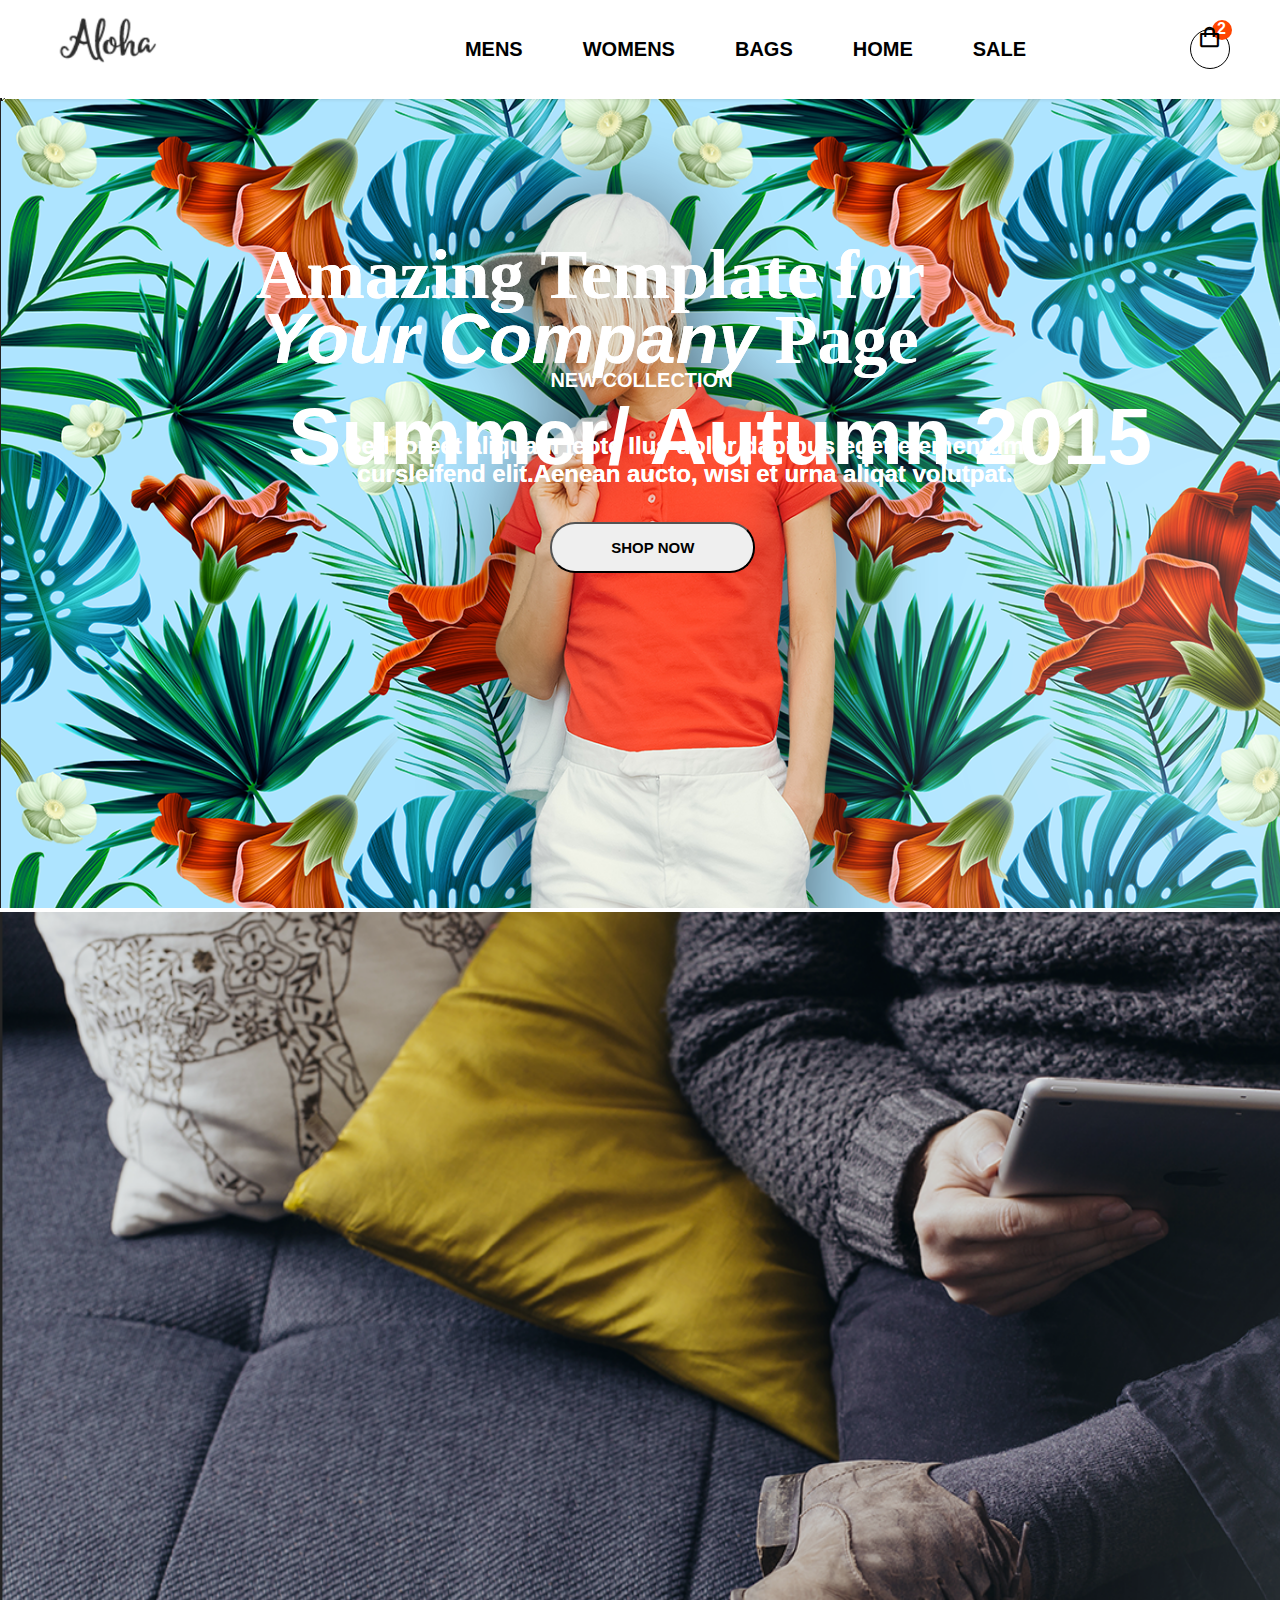
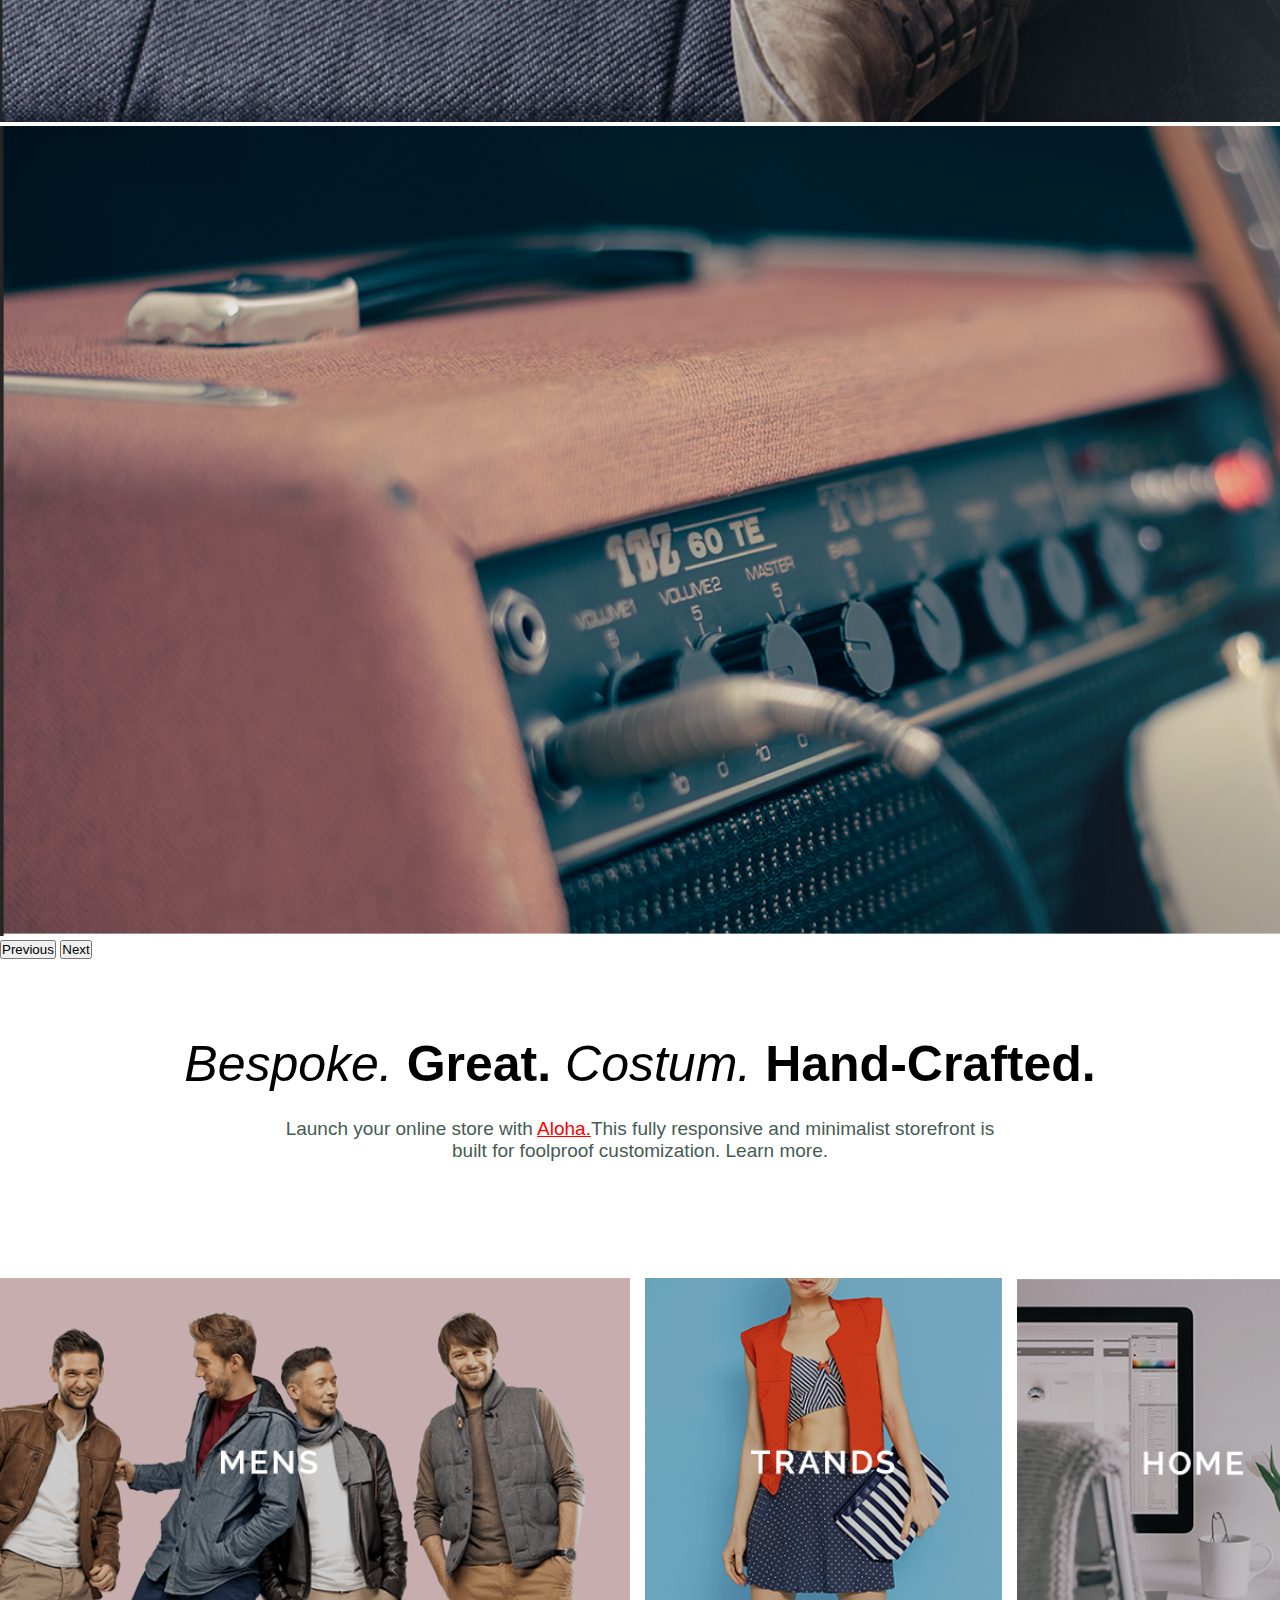
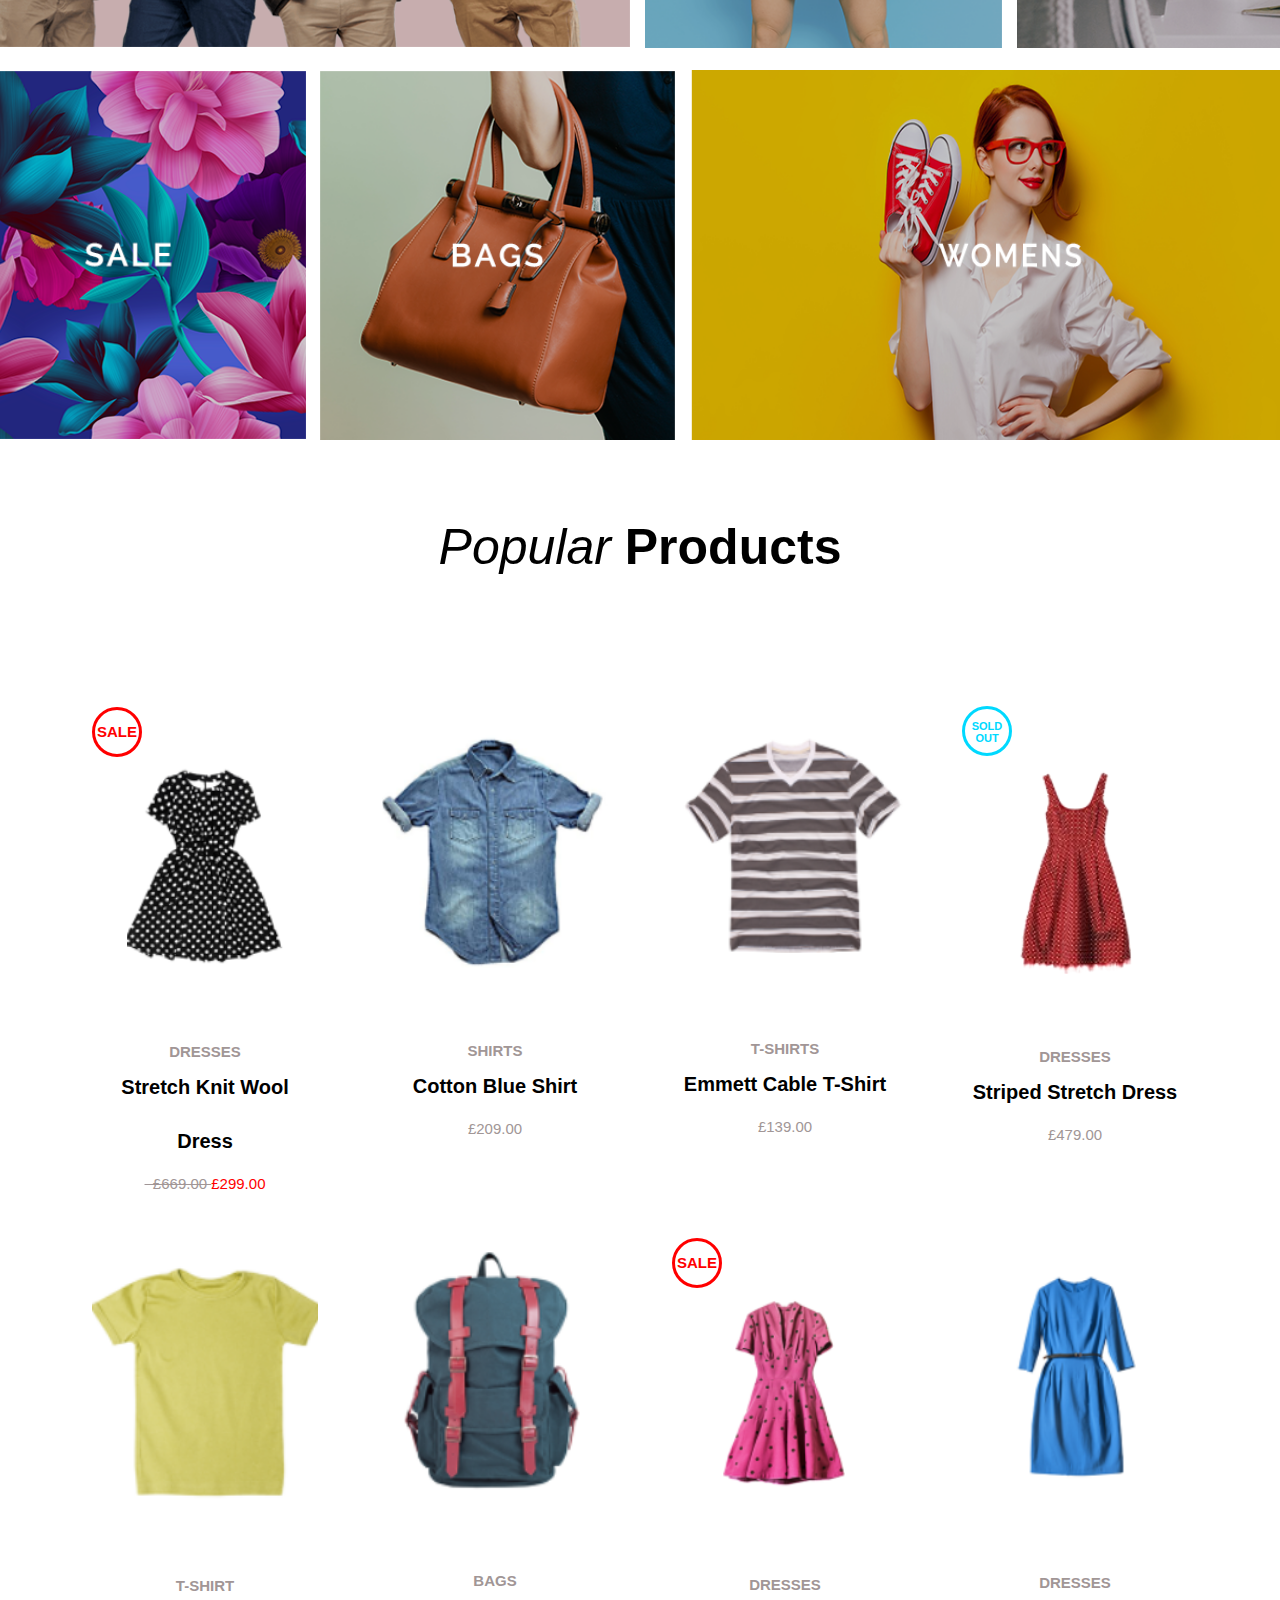
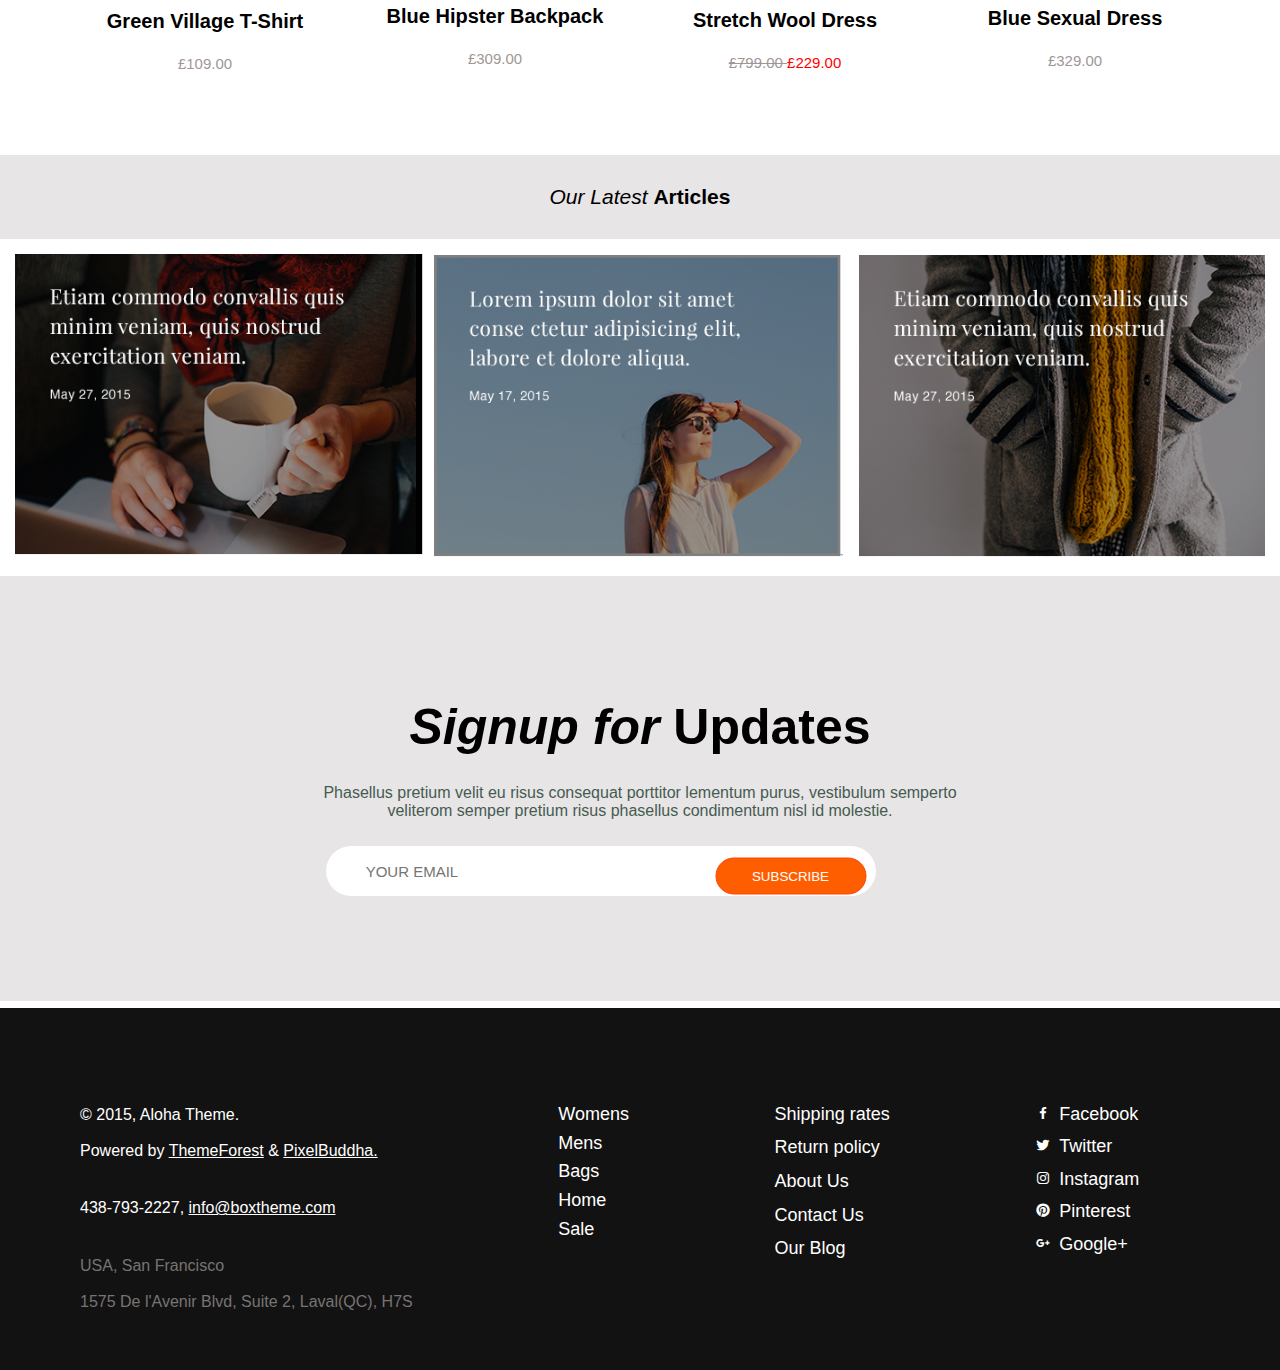
<file: index.html>
<!DOCTYPE html>
<html lang="en">
<head>
    <meta charset="UTF-8">
    <meta http-equiv="X-UA-Compatible" content="IE=edge">
    <meta name="viewport" content="width=device-width, initial-scale=1.0">
    <title>Aloha Shop</title>
    <!-- ikonat boxicons -->
    <link href='https://unpkg.com/boxicons@2.1.4/css/boxicons.min.css' rel='stylesheet'>
    <!-- link css -->
    <link rel="stylesheet" text="text/css" href="style.css">
    <link rel="stylesheet" text="text/css" href="responsive.css">
    <!-- bootstrap -->
    <link rel="stylesheet" href="https://cdn.jsdelivr.net/npm/bootstrap@5.3.2/dist/css/bootstrap.min.css" integrity="sha384-T3c6CoIi6uLrA9TneNEoa7RxnatzjcDSCmG1MXxSR1GAsXEV/Dwwykc2MPK8M2HN" crossorigin="anonymous">
</head>
<body>
    <!-- Navbar logo -->
<section id="header">
        <a href="#"><img src="assets/logo.jpg.png" class="logo" alt=""></a>

        <div>
            <ul id="navbar">
                <li><a href="#">MENS</a></li>
                <li><a href="womans.html">WOMENS</a></li>
                <li><a href="#">BAGS</a></li>
                <li><a href="index.html">HOME</a></li>
                <li><a href="#">SALE</a></li>
                <a href="#" id="close"><i class='bx bx-x-circle'></i></a>
            </ul>
        </div>
        
        <div class="navbar">
          <div class="circle-bag"><h5 >2</h5>
            <li id="lg-bag"><a href="#"><i class='bx bx-shopping-bag' style="color: black;"></i></a></li>
          </div>
        </div>
        <div id="mobile">
          <a href="#"><i class='bx bx-shopping-bag'></i></a>
          <i id="bar" class='bx bx-menu'></i>
        </div>
</section>

<div id="carouselExampleControls" class="carousel slide" data-bs-ride="carousel" class="section-m1">
    <div class="carousel-inner">
      <div class="carousel-item active">
        <img src="assets/background1.png" class="d-block w-100" alt="..." style="height: 90vh;">
            <h4 style="color: #ffffff;">New Collection</h4>
            <h1 style="color: #ffffff;">Summer/ Autumn 2015</h2>
            <button type="button" class="btn btn-dark btn-circle btn-sm">SHOP NOW</button> 
      </div>
      <div class="carousel-item">
        <img src="assets/background2.jpg.png" class="d-block w-100" alt="..." style="height: 90vh;">
            <h1 class="text" style="color: #ffffff;">Amazing Template for<br> <i>Your Company</i> Page</h1>
            <h6 style="color: #ffffff;">Sed loreet aliquam leote Ilus dolor dapibus eget elementum<br> cursleifend elit.Aenean aucto, wisi et urna aliqat volutpat.</h6>
      </div>
      <div class="carousel-item">
        <img src="assets/background3.jpg.png" class="d-block w-100" alt="..." style="height: 90vh;">
            <h1 class="text" style="color: #ffffff;">Amazing Template for <br><i>Your Company</i> Page</h1>
            <h6 style="color: #ffffff;">Sed loreet aliquam leote Ilus dolor dapibus eget elementum <br>cursleifend elit.Aenean aucto, wisi et urna aliqat volutpat.</h6>
      </div>
    </div>
    <button class="carousel-control-prev" type="button" data-bs-target="#carouselExampleControls" data-bs-slide="prev">
      <span class="carousel-control-prev-icon" aria-hidden="true"></span>
      <span class="visually-hidden">Previous</span>
    </button>
    <button class="carousel-control-next" type="button" data-bs-target="#carouselExampleControls" data-bs-slide="next">
      <span class="carousel-control-next-icon" aria-hidden="true"></span>
      <span class="visually-hidden">Next</span>
    </button>
</div>

<span id="brands"><i>Bespoke. </i><strong>Great. </strong><i>Costum. </i><strong>Hand-Crafted.</strong>
<p>Launch your online store with <u>Aloha.</u>This fully responsive and minimalist storefront is <br>built for foolproof customization. Learn more.</br></p>
</span>
<hr>
<div id="container-fluid">
   <img src="assets/banner1.jpg.png" style="width: 59%;">
   <img src="assets/banner2.jpg.png" >
   <img src="assets/banner3.jpg.png">
</div>

<div id="container-fluid2">
  <img src="assets/banner4.jpg.png" >
  <img src="assets/banner5.jpg.png" >
  <img src="assets/banner6.jpg.png" style="width: 50%;">
</div>

<span id="popular"><i>Popular </i><strong>Products</strong></span>

<section id="product1" class="section-p1">
<div class="pro-container">
  <!-- produkti 1 -->
<div class="pro">
  <div class="circle"><h5>sale</h5></div>
          <img src="assets/products1.jpg.png" style="width: 69%;" alt="">
   <div class="des">
          <h5>DRESSES</h5>
        <div class="star">
          <h2>Stretch Knit Wool Dress</h2>
        </div>  
        <h4 style="color: red;"><del style="color:#a19696;">&nbsp;&nbsp;£669.00 </del>£299.00</h4>
    </div>  
</div>

  <!-- prdukti 2 -->
<div class="pro">
         <img src="assets/products2.jpg.png" alt="">
      <div class="des">
         <h5>SHIRTS</h5>
        <div class="star">
         <h2>Cotton Blue Shirt</h2>
      </div>  
      <h4>£209.00</h4>
    </div>  
</div>

 <!-- produkti 3 -->
<div class="pro">
       <img src="assets/products3.jpg.png" alt="" style="width: 107%;">
     <div class="des">
       <h5>T-SHIRTS</h5>
     <div class="star">
       <h2>Emmett Cable T-Shirt</h2>
     </div>  
     <h4>£139.00</h4>
   </div>  
</div>

 <!-- produkti 4 -->
<div class="pro">
  <div class="circle-2"><h5>sold out</h5></div>
  <img src="assets/products4.jpg.png" alt="" style="width:57%;"  onclick="window.location.href='products.html'; ">
  <div class="des">
      <h5>DRESSES</h5>
    <div class="star">
      <h2>Striped Stretch Dress</h2>
    </div>  
      <h4>£479.00</h4>
  </div>  
  
</div>

  <!-- produkti 5 -->
<div class="pro">
      <img src="assets/products5.jpg.png" alt="">
  <div class="des">
      <h5>T-SHIRT</h5>
    <div class="star">
       <h2>Green Village T-Shirt</h2>
    </div>  
      <h4>£109.00</h4>
  </div>  
</div>

 <!-- produkti 6 -->
<div class="pro">
      <img src="assets/products6.jpg.png" alt="" style="width: 85%;">
  <div class="des">
      <h5>BAGS</h5>
    <div class="star">
       <h2>Blue Hipster Backpack</h2>
    </div>  
      <h4>£309.00</h4>
  </div>  
</div>

<!-- produkti 7 -->
<div class="pro">
  <div class="circle"><h5>sale</h5></div>
      <img src="assets/products7.jpg.png" alt="" style="width: 55%">
  <div class="des">
      <h5>DRESSES</h5>
    <div class="star">
      <h2>Stretch Wool Dress</h2>
    </div> 
      <h4 style="color: red;"><del style="color:#a19696;">£799.00 </del>£229.00</h4>
  </div>  
</div>
<!-- produkti 8 -->
<div class="pro">
      <img src="assets/products8.jpg.png" alt="" style="width: 60%;" >
  <div class="des">
      <h5>DRESSES</h5>
    <div class="star">
      <h2>Blue Sexual Dress</h2>
    </div>  
      <h4>£329.00</h4>
  </div>  
</div>
</div>
</section>

<span id="articles"><i>Our Latest </i><strong>Articles</strong></span>

<section id="container-fluid3">
  <div>
  <img src="assets/box1.jpg.png" style="width: 100%;">
  </div>
  <div>
  <img src="assets/box2.jpg.png" style="width: 99%;">
  </div>
  <div>
  <img src="assets/box3.jpg.png" style="width: 100%;">
  </div>
</section>

<section class="home-newsletter"  class="section-p1 section-m1">
  <span id="newslettertitle"><h1><i>Signup for </i><strong>Updates</strong></h1>
    <p>Phasellus pretium velit eu risus consequat porttitor lementum purus, vestibulum semperto<br>veliterom semper pretium risus phasellus condimentum nisl id molestie.</br></p>
    </span>
  <div class="container">
    <div class="email">
      <input type="email" placeholder="YOUR EMAIL">
      <button type="submit">Subscribe</button>
    </div>
</div>
</section>

<!-- footer -->
<footer class="section-p1" style="background-color: #131212;">
<div class="footer-col-p">
  <ul>
    <p>&copy; 2015, Aloha Theme.</p>
    <p>Powered by <u>ThemeForest</u> & <u>PixelBuddha.</u></p><br>
    <p>438-793-2227, <u>info@boxtheme.com</u></p><br>
    <p style="color: #777474;">USA, San Francisco</p>
    <p style="color: #777474;">1575 De l'Avenir Blvd, Suite 2, Laval(QC), H7S</p>
  </ul>
</div>
  <div class="footer-col-r">
  <ul>
    <li><a href="#">Womens</a></li>
    <li><a href="#">Mens</a></li>
    <li><a href="#">Bags</a></li>
    <li><a href="#">Home</a></li>
    <li><a href="#">Sale</a></li>
  </ul>    
</div>
</div>
<div class="footer-col-r">
<ul>
  <li><a href="#">Shipping rates</a></li>
  <li><a href="#">Return policy</a></li>
  <li><a href="#">About Us</a></li>
  <li><a href="#">Contact  Us</a></li>
  <li><a href="#">Our Blog</a></li>
</ul>    
</div>
</div>
<div class="footer-col-r">
<ul class="icon">
  <li><i class='bx bxl-facebook'>&nbsp;</i><a href="#">Facebook</a></li>
  <li><i class='bx bxl-twitter'>&nbsp;</i><a href="#">Twitter</a></li>
  <li><i class='bx bxl-instagram'>&nbsp;</i><a href="#">Instagram</a></li>
  <li><i class='bx bxl-pinterest'>&nbsp;</i><a href="#">Pinterest</a></li>
  <li><i class='bx bxl-google-plus'>&nbsp;</i><a href="#">Google+</a></li>
</ul>    
</div>
</footer>


  <script src="main.js"></script>
  <script src="https://cdn.jsdelivr.net/npm/@popperjs/core@2.11.8/dist/umd/popper.min.js" integrity="sha384-I7E8VVD/ismYTF4hNIPjVp/Zjvgyol6VFvRkX/vR+Vc4jQkC+hVqc2pM8ODewa9r" crossorigin="anonymous"></script>
  <script src="https://cdn.jsdelivr.net/npm/bootstrap@5.3.2/dist/js/bootstrap.min.js" integrity="sha384-BBtl+eGJRgqQAUMxJ7pMwbEyER4l1g+O15P+16Ep7Q9Q+zqX6gSbd85u4mG4QzX+" crossorigin="anonymous"></script>
</body>
</html>
</file>
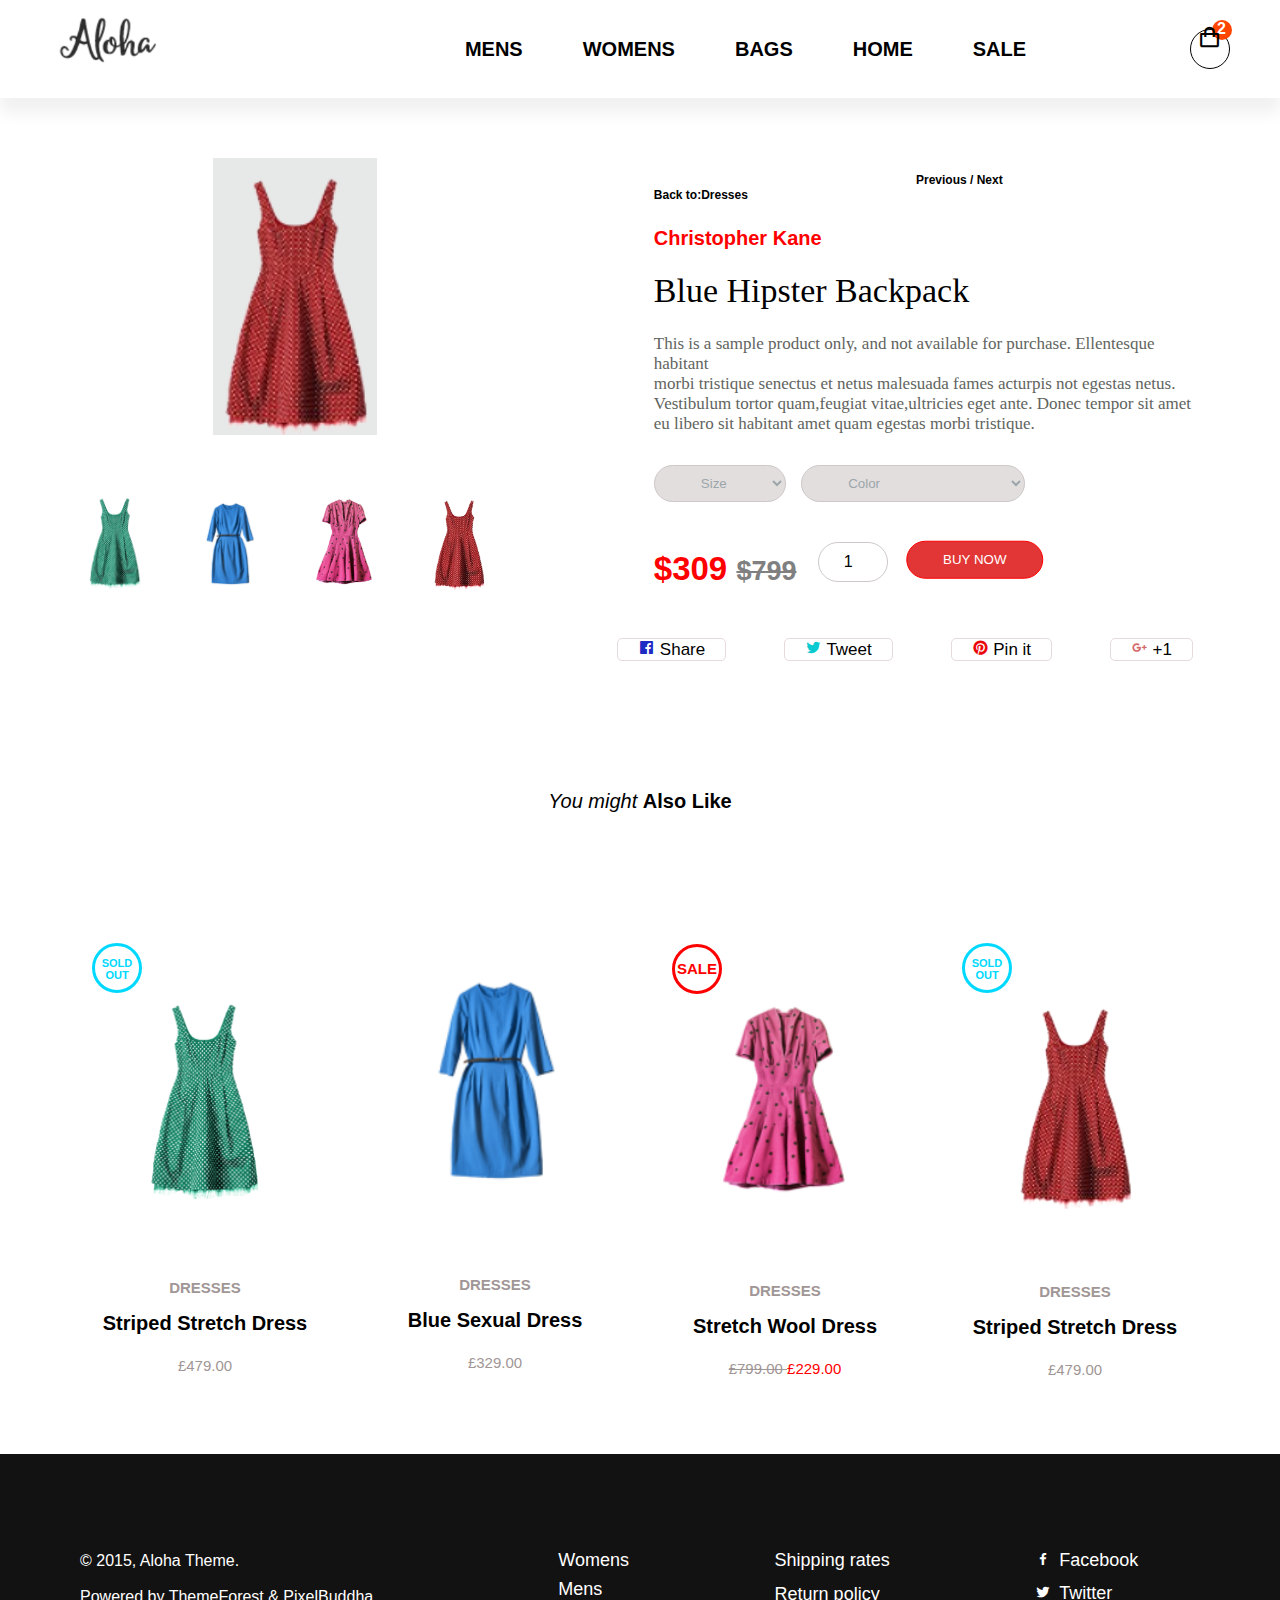
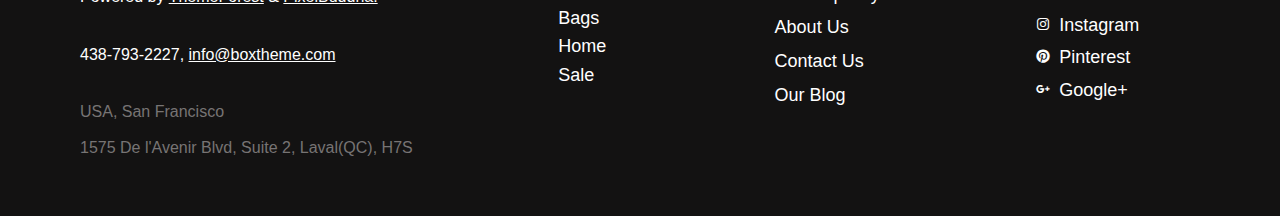
<file: products.html>
<!DOCTYPE html>
<html lang="en">
<head>
    <meta charset="UTF-8">
    <meta http-equiv="X-UA-Compatible" content="IE=edge">
    <meta name="viewport" content="width=device-width, initial-scale=1.0">
    <title>Aloha Shop</title>
    <!-- ikonat boxicons -->
    <link href='https://unpkg.com/boxicons@2.1.4/css/boxicons.min.css' rel='stylesheet'>
    <!-- link css -->
    <link rel="stylesheet" text="text/css" href="style.css">
    <link rel="stylesheet" text="text/css" href="products.css">
    <link rel="stylesheet" text="text/css" href="responsive.css">
    <!-- bootstrap -->
    <link rel="stylesheet" href="https://cdn.jsdelivr.net/npm/bootstrap@5.3.2/dist/css/bootstrap.min.css" integrity="sha384-T3c6CoIi6uLrA9TneNEoa7RxnatzjcDSCmG1MXxSR1GAsXEV/Dwwykc2MPK8M2HN" crossorigin="anonymous">
</head>
<body>
    <!-- Navbar logo -->
<section id="header">
        <a href="#"><img src="assets/logo.jpg.png" class="logo" alt=""></a>

        <div>
            <ul id="navbar">
                <li><a href="index.html">MENS</a></li>
                <li><a href="womans.html">WOMENS</a></li>
                <li><a href="#">BAGS</a></li>
                <li><a href="index.html">HOME</a></li>
                <li><a href="#">SALE</a></li>
                <a href="#" id="close"><i class='bx bx-x-circle'></i></a>
            </ul>
        </div>
        
        <div class="navbar">
          <div class="circle-bag"><h5 >2</h5>
            <li id="lg-bag"><a href="#"><i class='bx bx-shopping-bag' style="color: black;"></i></a></li>
          </div>
        </div>
        <div id="mobile">
          <a href="#"><i class='bx bx-shopping-bag'></i></a>
          <i id="bar" class='bx bx-menu'></i>
        </div>
</section>

<section id="prodetails" class="section-p1">
    <div class="single-pro-image">
        <img src="assets/products4.jpg.png" width="30%" id="MainImg" alt="">
        <div class="small-img-group">
        <div class="small-img-col">
            <img src="assets/products10.jpg.png" width="50%" class="small-img" alt="">
        </div>
        <div class="small-img-col">
            <img src="assets/products8.jpg.png" width="48%" class="small-img" alt="">
        </div>
        <div class="small-img-col">
            <img src="assets/products7.jpg.png" width="50%" class="small-img" alt="">
        </div>
        <div class="small-img-col">
            <img src="assets/products4.jpg.png" width="50%" class="small-img" alt="">
        </div>
    </div>
</div>
<div class="single-pro-details">
    <h6>Back to:Dresses &nbsp;<h6 class="next">Previous / Next</h6>
    <h4>Christopher Kane</h4>
    <h1>Blue Hipster Backpack</h1>
    <p>This is a sample product only, and not available for purchase. Ellentesque habitant <br>morbi tristique senectus et netus malesuada fames acturpis not egestas netus.
    <br>Vestibulum tortor quam,feugiat vitae,ultricies eget ante. Donec tempor sit amet <br>eu libero sit habitant amet quam egestas morbi tristique.</p>
    <select>
        <option>Size</option>
        <option style="color: #131212;">M</option>
        <option style="color: #131212;">S</option>
        <option style="color: #131212;">L</option>
    </select>
    <select id="color">
        <option>Color</option>
        <option style="color: #09741b;">Green</option>
        <option style="color: #0ca8e6;">Blue</option>
        <option style="color: #f706c2;">Pink</option>
    </select>
<div class="price-products"> 
    <h2>$309 <del style="color: grey;font-size: 27px;">$799</del></h2>
    <input type="number" value="1">
    <button  type="button" class="btn btn-danger" style="text-decoration: none; color: #ffffff;">BUY NOW</button>
</div>
<div class="icon-link">
    <ul>
        <li><i class='bx bxl-facebook-square' style='color:#1d2ac3'></i> Share</li>
        <li><i class='bx bxl-twitter' style='color:#08cad0'  ></i> Tweet</li>
        <li><i class='bx bxl-pinterest' style='color:#ea070a'  ></i> Pin it</li>
        <li><i class='bx bxl-google-plus' style='color:rgba(201,64,65,0.78)' ></i> +1</li>
    </ul>
</div>
    
</div>
</section>


<spna id="title1"><i>You might </i><strong> Also Like</strong></spna>

<section id="product1" class="section-p1">
    <div class="pro-container">
            <!-- produkti 1 -->
<div class="pro">
    <div class="circle-2"><h5>sold out</h5></div>
        <img src="assets/products10.jpg.png" alt="" style="width:54.9%;" >
    <div class="des">
        <h5>DRESSES</h5>
      <div class="star">
        <h2>Striped Stretch Dress</h2>
      </div>  
        <h4>£479.00</h4>
    </div>  
  </div>

   <!-- produkti 2 -->
<div class="pro">
       <img src="assets/products8.jpg.png" alt="" style="width: 59%;" >
    <div class="des">
       <h5>DRESSES</h5>
      <div class="star">
         <h2>Blue Sexual Dress</h2>
    </div>  
       <h4>£329.00</h4>
   </div>  
</div>

<!-- produkti 3 -->
<div class="pro">
    <div class="circle"><h5>sale</h5></div>
        <img src="assets/products7.jpg.png" alt="" style="width: 55%">
    <div class="des">
        <h5>DRESSES</h5>
      <div class="star">
        <h2>Stretch Wool Dress</h2>
      </div> 
        <h4 style="color: red;"><del style="color:#a19696;">£799.00 </del>£229.00</h4>
    </div>  
</div>

     <!-- produkti 4 -->
<div class="pro">
    <div class="circle-2"><h5>sold out</h5></div>
        <img src="assets/products4.jpg.png" alt="" style="width:56.5%;" onclick="window.location.href='products.html';">
    <div class="des">
        <h5>DRESSES</h5>
      <div class="star">
        <h2>Striped Stretch Dress</h2>
      </div>  
        <h4>£479.00</h4>
    </div>  
</div>
  
</div>
</section>   

<!-- footer -->
<footer class="section-p1" style="background-color: #131212;">
<div class="footer-col-p">
  <ul>
    <p>&copy; 2015, Aloha Theme.</p>
    <p>Powered by <u>ThemeForest</u> & <u>PixelBuddha.</u></p><br>
    <p>438-793-2227, <u>info@boxtheme.com</u></p><br>
    <p style="color: #777474;">USA, San Francisco</p>
    <p style="color: #777474;">1575 De l'Avenir Blvd, Suite 2, Laval(QC), H7S</p>
  </ul>
</div>
  <div class="footer-col-r">
  <ul>
    <li><a href="#">Womens</a></li>
    <li><a href="#">Mens</a></li>
    <li><a href="#">Bags</a></li>
    <li><a href="#">Home</a></li>
    <li><a href="#">Sale</a></li>
  </ul>    
</div>
</div>
<div class="footer-col-r">
<ul>
  <li><a href="#">Shipping rates</a></li>
  <li><a href="#">Return policy</a></li>
  <li><a href="#">About Us</a></li>
  <li><a href="#">Contact  Us</a></li>
  <li><a href="#">Our Blog</a></li>
</ul>    
</div>
</div>
<div class="footer-col-r">
<ul class="icon">
  <li><i class='bx bxl-facebook'>&nbsp;</i><a href="#">Facebook</a></li>
  <li><i class='bx bxl-twitter'>&nbsp;</i><a href="#">Twitter</a></li>
  <li><i class='bx bxl-instagram'>&nbsp;</i><a href="#">Instagram</a></li>
  <li><i class='bx bxl-pinterest'>&nbsp;</i><a href="#">Pinterest</a></li>
  <li><i class='bx bxl-google-plus'>&nbsp;</i><a href="#">Google+</a></li>
</ul>    
</div>
</footer>

<script src="main.js"></script>
<script src="https://cdn.jsdelivr.net/npm/@popperjs/core@2.11.8/dist/umd/popper.min.js" integrity="sha384-I7E8VVD/ismYTF4hNIPjVp/Zjvgyol6VFvRkX/vR+Vc4jQkC+hVqc2pM8ODewa9r" crossorigin="anonymous"></script>
<script src="https://cdn.jsdelivr.net/npm/bootstrap@5.3.2/dist/js/bootstrap.min.js" integrity="sha384-BBtl+eGJRgqQAUMxJ7pMwbEyER4l1g+O15P+16Ep7Q9Q+zqX6gSbd85u4mG4QzX+" crossorigin="anonymous"></script>
</body>
</html>
</file>
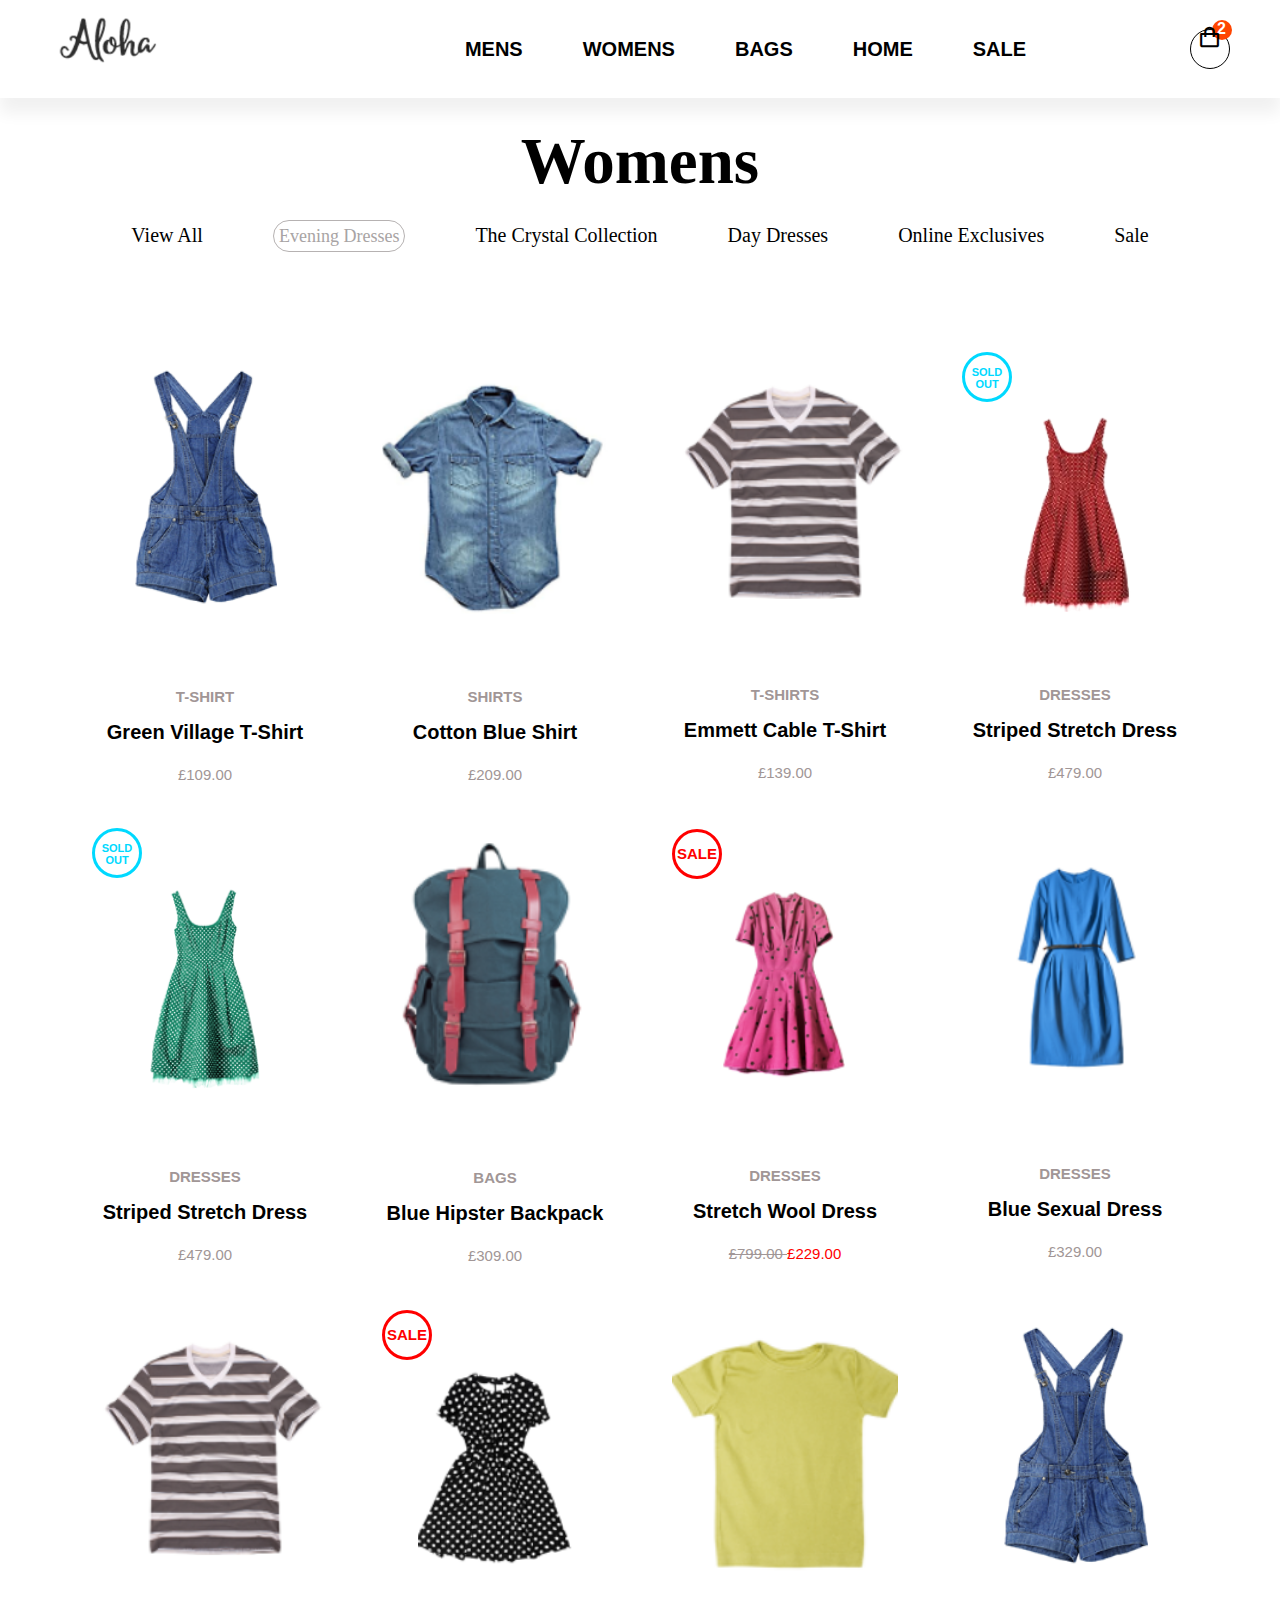
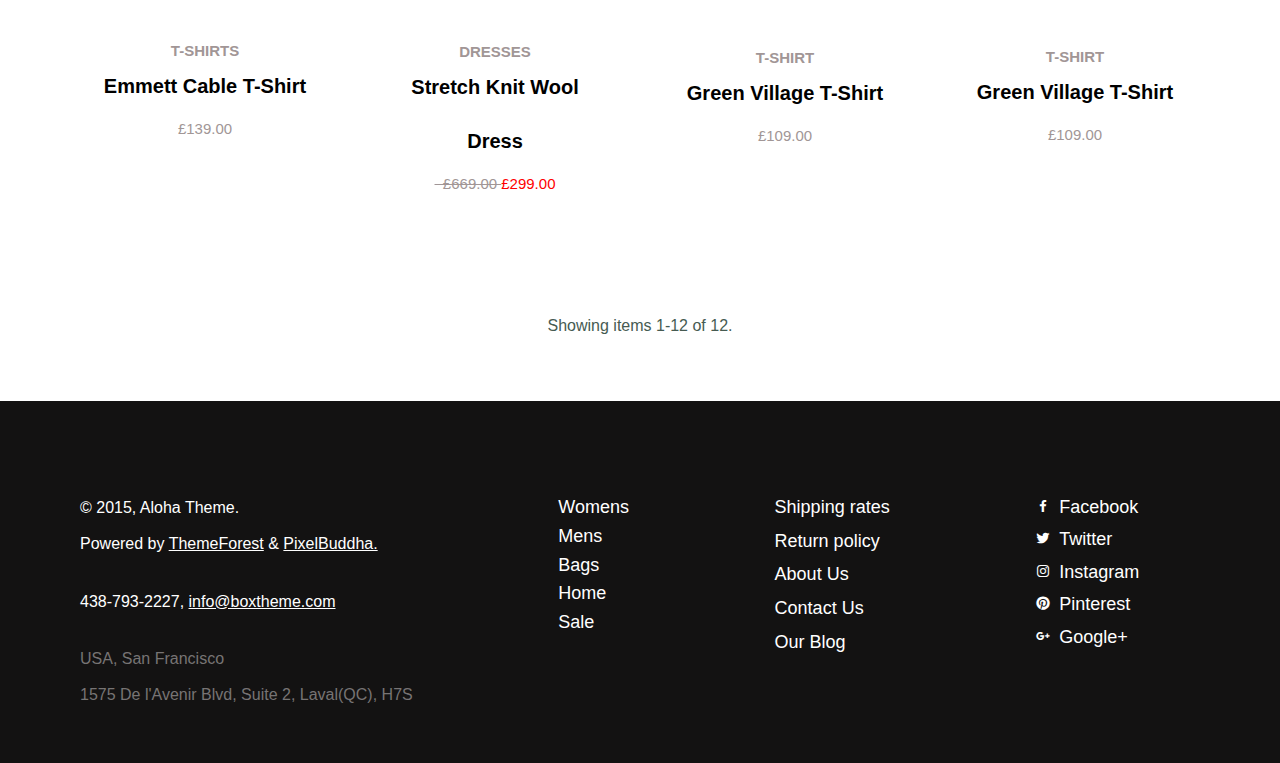
<file: womans.html>
<!DOCTYPE html>
<html lang="en">
<head>
    <meta charset="UTF-8">
    <meta http-equiv="X-UA-Compatible" content="IE=edge">
    <meta name="viewport" content="width=device-width, initial-scale=1.0">
    <title>Aloha Shop</title>
    <!-- ikonat boxicons -->
    <link href='https://unpkg.com/boxicons@2.1.4/css/boxicons.min.css' rel='stylesheet'>
    <!-- link css -->
    <link rel="stylesheet" text="text/css" href="style.css">
    <link rel="stylesheet" text="text-css" href="womans.css">
    <link rel="stylesheet" text="text/css" href="responsive.css">
    <!-- bootstrap -->
    <link rel="stylesheet" href="https://cdn.jsdelivr.net/npm/bootstrap@5.3.2/dist/css/bootstrap.min.css" integrity="sha384-T3c6CoIi6uLrA9TneNEoa7RxnatzjcDSCmG1MXxSR1GAsXEV/Dwwykc2MPK8M2HN" crossorigin="anonymous">
</head>
<body>
    <!-- Navbar logo -->
<section id="header">
        <a href="#"><img src="assets/logo.jpg.png" class="logo" alt=""></a>

        <div>
            <ul id="navbar">
              <li><a href="index.html">MENS</a></li>
              <li><a href="#">WOMENS</a></li>
              <li><a href="#">BAGS</a></li>
              <li><a href="index.html">HOME</a></li>
              <li><a href="#">SALE</a></li>
              <a href="#" id="close"><i class='bx bx-x-circle'></i></a>
            </ul>
        </div>
        
        <div class="navbar">
          <div class="circle-bag"><h5 >2</h5>
            <li id="lg-bag"><a href="#"><i class='bx bx-shopping-bag' style="color: black;"></i></a></li>
          </div>
        </div>
        <div id="mobile">
          <a href="#"><i class='bx bx-shopping-bag'></i></a>
          <i id="bar" class='bx bx-menu'></i>
        </div>
</section>

<span id="title">Womens</span>

<section id="navbar-title">
  <ul id="navbar2">
    <li><a href="#">View All</a></li>
    <li><a href="#"><span style="font-size: 18px;">Evening Dresses</span></a></li>
    <li><a href="#">The Crystal Collection</a></li>
    <li><a href="#">Day Dresses</a></li>
    <li><a href="#">Online Exclusives</a></li>    
    <li><a href="#">Sale</a></li>
  </ul>
</section>

<section id="product1" class="section-p1">
  <div class="pro-container">
    <!-- produkti 1 -->
  <div class="pro">
          <img src="assets/products9.jpg.png" style="width: 64%;">
   <div class="des">
          <h5>T-SHIRT</h5>
      <div class="star">
         <h2>Green Village T-Shirt</h2>
      </div>  
        <h4>£109.00</h4>
    </div>  
</div>
  
    <!-- prdukti 2 -->
  <div class="pro">
           <img src="assets/products2.jpg.png" alt="">
        <div class="des">
           <h5>SHIRTS</h5>
          <div class="star">
           <h2>Cotton Blue Shirt</h2>
        </div>  
        <h4>£209.00</h4>
      </div>  
  </div>
  
   <!-- produkti 3 -->
  <div class="pro">
         <img src="assets/products3.jpg.png" alt="" style="width: 107%;">
       <div class="des">
         <h5>T-SHIRTS</h5>
       <div class="star">
         <h2>Emmett Cable T-Shirt</h2>
       </div>  
       <h4>£139.00</h4>
     </div>  
  </div>
  
   <!-- produkti 4 -->
<div class="pro">
    <div class="circle-2"><h5>sold out</h5></div>
        <img src="assets/products4.jpg.png" alt="" style="width:55%;" onclick="window.location.href='products.html';">
    <div class="des">
        <h5>DRESSES</h5>
      <div class="star">
        <h2>Striped Stretch Dress</h2>
      </div>  
        <h4>£479.00</h4>
    </div>  
  </div>
  
    <!-- produkti 5 -->
<div class="pro">
    <div class="circle-2"><h5>sold out</h5></div>
        <img src="assets/products10.jpg.png" alt="" style="width:56%;" >
    <div class="des">
        <h5>DRESSES</h5>
      <div class="star">
        <h2>Striped Stretch Dress</h2>
      </div>  
        <h4>£479.00</h4>
    </div>  
  </div>
  
   <!-- produkti 6 -->
  <div class="pro">
        <img src="assets/products6.jpg.png" alt="" style="width: 87%;">
    <div class="des">
        <h5>BAGS</h5>
      <div class="star">
         <h2>Blue Hipster Backpack</h2>
      </div>  
        <h4>£309.00</h4>
    </div>  
  </div>
  
  <!-- produkti 7 -->
  <div class="pro">
    <div class="circle"><h5>sale</h5></div>
        <img src="assets/products7.jpg.png" alt="" style="width: 55%">
    <div class="des">
        <h5>DRESSES</h5>
      <div class="star">
        <h2>Stretch Wool Dress</h2>
      </div> 
        <h4 style="color: red;"><del style="color:#a19696;">£799.00 </del>£229.00</h4>
    </div>  
  </div>
  <!-- produkti 8 -->
  <div class="pro">
        <img src="assets/products8.jpg.png" alt="" style="width: 60%;" >
    <div class="des">
        <h5>DRESSES</h5>
      <div class="star">
        <h2>Blue Sexual Dress</h2>
      </div>  
        <h4>£329.00</h4>
    </div>  
  </div>

   <!-- produkti 9 -->
<div class="pro">
          <img src="assets/products3.jpg.png" style="width: 107%;">
   <div class="des">
    <h5>T-SHIRTS</h5>
    <div class="star">
      <h2>Emmett Cable T-Shirt</h2>
    </div>  
    <h4>£139.00</h4>
    </div>  
</div>
 <!-- produkti 10 -->
 <div class="pro">
  <div class="circle"><h5>sale</h5></div>
          <img src="assets/products1.jpg.png" style="width: 68%;" alt="" onclick="window.location.href='shop.php';">
   <div class="des">
          <h5>DRESSES</h5>
        <div class="star">
          <h2>Stretch Knit Wool Dress</h2>
        </div>  
        <h4 style="color: red;"><del style="color:#a19696;">&nbsp;&nbsp;£669.00 </del>£299.00</h4>
    </div>  
</div>
 <!-- produkti 11 -->
  <div class="pro">
        <img src="assets/products5.jpg.png" alt="">
    <div class="des">
        <h5>T-SHIRT</h5>
      <div class="star">
         <h2>Green Village T-Shirt</h2>
      </div>  
        <h4>£109.00</h4>
    </div>  
  </div>

 <!-- produkti 12 -->
<div class="pro">
          <img src="assets/products9.jpg.png" style="width: 65%;">
   <div class="des">
          <h5>T-SHIRT</h5>
      <div class="star">
         <h2>Green Village T-Shirt</h2>
      </div>  
        <h4>£109.00</h4>
    </div>  
</div>
</div>
</section>

<section id="pagination" class="section-p1">
   <p>Showing items 1-12 of 12.</p>
</section>

<!-- footer -->
<footer class="section-p1" style="background-color: #131212;">
<div class="footer-col-p">
  <ul>
    <p>&copy; 2015, Aloha Theme.</p>
    <p>Powered by <u>ThemeForest</u> & <u>PixelBuddha.</u></p><br>
    <p>438-793-2227, <u>info@boxtheme.com</u></p><br>
    <p style="color: #777474;">USA, San Francisco</p>
    <p style="color: #777474;">1575 De l'Avenir Blvd, Suite 2, Laval(QC), H7S</p>
  </ul>
</div>
  <div class="footer-col-r">
  <ul>
    <li><a href="#">Womens</a></li>
    <li><a href="#">Mens</a></li>
    <li><a href="#">Bags</a></li>
    <li><a href="#">Home</a></li>
    <li><a href="#">Sale</a></li>
  </ul>    
</div>
</div>
<div class="footer-col-r">
<ul>
  <li><a href="#">Shipping rates</a></li>
  <li><a href="#">Return policy</a></li>
  <li><a href="#">About Us</a></li>
  <li><a href="#">Contact  Us</a></li>
  <li><a href="#">Our Blog</a></li>
</ul>    
</div>
</div>
<div class="footer-col-r">
<ul class="icon">
  <li><i class='bx bxl-facebook'>&nbsp;</i><a href="#">Facebook</a></li>
  <li><i class='bx bxl-twitter'>&nbsp;</i><a href="#">Twitter</a></li>
  <li><i class='bx bxl-instagram'>&nbsp;</i><a href="#">Instagram</a></li>
  <li><i class='bx bxl-pinterest'>&nbsp;</i><a href="#">Pinterest</a></li>
  <li><i class='bx bxl-google-plus'>&nbsp;</i><a href="#">Google+</a></li>
</ul>    
</div>
</footer>

  <script src="main.js"></script>
  <script src="https://cdn.jsdelivr.net/npm/@popperjs/core@2.11.8/dist/umd/popper.min.js" integrity="sha384-I7E8VVD/ismYTF4hNIPjVp/Zjvgyol6VFvRkX/vR+Vc4jQkC+hVqc2pM8ODewa9r" crossorigin="anonymous"></script>
  <script src="https://cdn.jsdelivr.net/npm/bootstrap@5.3.2/dist/js/bootstrap.min.js" integrity="sha384-BBtl+eGJRgqQAUMxJ7pMwbEyER4l1g+O15P+16Ep7Q9Q+zqX6gSbd85u4mG4QzX+" crossorigin="anonymous"></script>
</body>
</html>
</file>
<file: style.css>
@import url('https://fonts.googleapis.com/css2?family=Playfair+Display:ital,wght@0,500;1,500&family=Roboto:ital,wght@0,100;0,300;0,400;0,500;0,700;0,900;1,100;1,300;1,400;1,500;1,700;1,900&display=swap');

*{
    margin: 0;
    padding: 0;
    box-sizing: border-box;
    font-family: sans-serif;
}

h1{
    font-size: 50px;
    line-height: 64px;
    color: black;
}

h2{
    font-size: 46px;
    line-height: 54px;
    color: black;
}

h3{
    font-size: 46px;
    line-height: 54px;
    color: black;
}

h4{
    font-size: 20px;
    color: #222;
}

h6{
    font-weight: 700;
    font-size: 12px;
}

p{
    font-size: 16px;
    color: #465b52;
    margin: 15px 0 20px 0;
}

.section-p1{
    padding: 40px 80px;
}

.section-m1{
    margin: 40px 0;
}

body{
    width: 100%;
}

/* Header start */

#header{
    display:flex;
    align-items: center;
    justify-content: space-between;
    padding: 10px 20px;
    background:#ffffff;
    box-shadow: 0 15px 15px rgb(0,0,0,0.06);
    /* z-index: 999;
    position:sticky;
    top: 0;
    left: 0; */
}

.logo{
    width: 70%;
    height: 20%;
}

#navbar{
    display:flex;
    justify-content: center;
    text-align: center;
}
.navbar{
    font-size: 25px;
    color: #000000;
    letter-spacing: 1px;
    cursor: pointer;
    margin-right: 30px;
    list-style: none;
}
#navbar li{
    list-style: none;
    padding: 0 30px;
    position: relative;
}
#navbar li a{
    text-decoration: none;
    font-size:20px;
    font-weight: 600;
    color: black;
    transition: 0.3s ease;
}

#navbar li a:hover{
    color: #ff0000;
}

#navbar li a.active::after,
#navbar li a:hover::after{
     content: "";
     width: 30%;
     height: 2px;
     background: #ff0000;
     position: absolute;
     bottom: -4px;
     left: 30px;
}
#lg-bag {
    text-decoration: none;
}

.circle-bag{
    border: 1px solid #000000;
    border-radius: 50%;
    width: 40px;
    height: 40px;
    text-align: center;
    transition: 0.3s;

}
.circle-bag:hover{
    box-shadow: 0 3px 10px rgba(255, 0, 0, 0.2);
    background-color: #f5744d;
}
.circle-bag #lg-bag{
    margin-top: -40%;
}
.circle-bag h5{
    border-radius: 50%;
    width: 20px;
    height: 20px;
    text-align: center;
    background-color: orangered;
    font-size: 16px;
    margin-top: -27%;
    margin-left: 55%;
    color: white;

}
#mobile{
    display:none;
    align-items: center;
}
#close {
    display: none;
}
  
.btn-dark {
    position: absolute;
    bottom: 40%;
    left: 45%;
    font-size: 23px;
    color: black;
    display: inline-block;
    padding: 0.9em 1.4em;
    max-width: 40%;
    z-index: 2;

  }
.btn-circle.btn-sm { 
    width: 10%; 
    height: 40px; 
    padding: 6px 0px; 
    border-radius: 25px; 
    font-size: 15px; 
    font-weight: 700;
    text-align: center; 
} 

.carousel-item h4{
    text-align: center;
    position: absolute;
    top: 41.5%;
    left: 44%;
    text-transform: uppercase;
    color: white;
    
}
.carousel-item h1{
    text-align: center;
    position: absolute;
    top: 45%;
    left: 28.5%;
    font-size: 80px;
    font-weight: 600;

}

.carousel-item .text{
    text-align: center;
    font-family:Georgia, 'Times New Roman', Times, serif;
    position: absolute;
    top: 30%;
    left: 27%;
    font-size: 80px;
    font-weight: 600;    
}
.carousel-item h6{
    text-align: center;
    position: absolute;
    top: 58%;
    left: 33%;
    color: white;
    font-size: 23px;

}
#brands{
    text-align: center;
    display: block;
    font-size: 25px;
    padding: 25px;
    margin-top: 4%;
    font-size: 50px;
}
#brands p{
    margin-top: 2%;
    font-size: 19px;
}

#brands p u{
    color: #ff0000;
}

#container-fluid{
    padding:5% 0;
    display: flex;
    justify-content: center;
    align-items: center;
    min-height: 400px;
}
#container-fluid img{
    height: 370px;
    width: 450px;
    margin: 7px;
}

#container-fluid2{
    margin-top:-5% ;
    display: flex;
    justify-content: center;
    align-items: center;
    min-height: 400px;
}

#container-fluid2 img{
    height: 370px;
    width: 550px;
    margin: 6px;
}

#popular{
    text-align: center;
    display: block;
    font-size: 25px;
    padding: 25px;
    margin-top: 3%;
    font-size: 50px;
}



#product1{
    text-align: center;
}
#product1 .pro{
    width: 21%;
    min-width: 250px;
    padding: 15px 12px;
    margin: 15px 0;
}

#product1{
    width:100%;
}

#product1 .pro-container{
    display: flex;
    justify-content: space-between;
    padding-top: 50px;
    flex-wrap: wrap;
    
}

#product1 .pro img{
    width: 100%;
    border-radius: 20px;
}

#product .pro .des{
    text-align: start;
    padding: 10px 0;

}

#product1 .pro .des h5{
    padding-top:70px;
    color: #a19696;
    font-size: 15px;
}
#product1 .pro .star h2{
    font-size: 20px;
}

#product1 .pro .des h4{
    font-size:15px;
    padding-top: 7px;
    font-weight: 500;
    color:#a19696;
}

.circle{
    border: 3px solid #ff0000;
    border-radius: 50%;
    width: 50px;
    height: 50px;
    transition: 0.3s;
}
.circle:hover{
    background-color: #00b7ff;
}

.circle h5{
    margin-top: 29%;
    font-size: 15px;
    color: #ff0000;
    text-transform: uppercase;
}
.circle-2{
    border: 3px solid #00d9ff;
    border-radius: 50%;
    width: 50px;
    height: 50px;
    transition: 0.3s;
}
.circle-2:hover{
    background-color: #000000;
}


.circle-2 h5{
    margin-top: 24%;
    font-size: 11px;
    color: #00d9ff;
    text-transform: uppercase;
}

#articles{
    text-align: center;
    display: block;
    font-size: 21px;
    background-color: #dad6d6a2;
    padding: 30px;
    justify-content: center;
    margin-top: 1%;
    font-weight: 500;
}

#container-fluid3 {
    display: flex;
    flex-direction: row;
    padding: 10px;
    justify-content:center;
    
}
#container-fluid3 img{
    padding: 5px;
}

#newslettertitle h1{
    text-align: center;
    font-size: 50px;
    margin-top:3%;
    
}
#newslettertitle p{
    justify-content: center;
    text-align: center;
    font-size: 16px;
    margin-top: 2%;
}

.home-newsletter {
    padding: 80px 0;
    background-color: #dad6d6a2;
}

.container{
    position: relative;
    top: 50%;
    left: 40%;
    transform: translate(-50%, -50%);   
    width: 100%;
    flex-direction: column;
    text-align: center;
    justify-content: center;
    margin-top: 4%;
}

.container .email{
    height: 50px;
    position: relative;
}

.container .email input{
    height: 100%;
    width: 550px;
    padding-left: 40px;
    font-size: 15px;
    border-radius: 50px;
    border: transparent;
    outline: none;
}

.container .email button{
    position: relative;
    top: 45%;
    right: 7%;
    transform: translate(-50%, -50%);
    padding: 10px 36px;
    cursor: pointer;
    border-radius: 50px;
    border: 1px solid orangered;
    outline: none;
    background-color: rgb(255, 94, 0);
    text-transform: uppercase;
    color: white;
    transition: 0.3s;
    
}
.container .email button:hover{
    background: rgb(8, 8, 8) ;
}
/* footer */
footer{
    display: flex;
    flex-wrap: wrap;
    margin-top: 0.5%;
    padding: 60px 10%;
}
ul{
    list-style: none;
}
.footer-col-p ul p{
    margin-top: 1%;
    line-height: 1;
    color: white;

}
.footer-col{
    width: 25%;
}
.footer-col-p{
    margin-top: 5%;
}
.footer-col-r{
    margin-top: 5%;
    margin-left: 18%;
    color: white;
    text-decoration:none;
   
}
.footer-col-r a{
    text-decoration:none;
    color:white;
    font-size: 18px;

}
.footer-col-r ul li{
    margin-bottom: 11%;
}

.footer-col-r  a:hover,
.footer-col-p  p:hover{
    color: #ff0000;
}
</file>
<file: responsive.css>
@media (max-width:2560px){
    hr{
        display: none;
    }
}

@media (max-width:1440px){
    .carousel-item h4 {
        text-align: center;
        position: absolute;
        top: 41%;
        left: 43%;
        text-transform: uppercase;
        color: white;
    }
    .carousel-item h1 {
        text-align: center;
        position: absolute;
        top: 45%;
        left: 22.5%;
        font-size: 80px;
        font-weight: 600;
    }
    .btn-circle.btn-sm {
        width: 16%;
        height: 51px;
        padding: 5px 0px;
        border-radius: 25px;
        font-size: 15px;
        font-weight: 700;
        text-align: center;
        top: 58%;
        left: 43%;
    }
    .carousel-item .text {
        text-align: center;
        font-family: Georgia, 'Times New Roman', Times, serif;
        position: absolute;
        top: 27%;
        left: 20%;
        font-size: 70px;
        font-weight: 600;
    }
    .carousel-item h6 {
        text-align: center;
        position: absolute;
        top: 48%;
        left: 27%;
        color: white;
        font-size: 24px;
    }
    .circle{
        margin-top: -14px;
    }
    .circle-2{
        margin-top: -15px ;
    }
    hr{
        display: none;
    }
    .container .email {
        height: 50px;
        position: relative;
        left: 13%;
    }
    .footer-col-r {
        margin-top: 5%;
        margin-left: 13%;
        color: white;
        text-decoration: none;
    }
    .price-products button {
        margin-left: 14%;
        margin-top: 3.2%;
        transform: translate(-50%, -50%);
        padding: 9px 36px;
        cursor: pointer;
        border-radius: 50px;
        border: 1px solid rgb(255, 0, 0);
        outline: none;
        background-color: rgb(226, 54, 54);
        text-transform: uppercase;
        color: white;
        transition: all 0.3s ease 0s;
    }
    #prodetails .single-pro-details #color {
        width: 41%;
        margin-left: 2%;
    }

}

@media (max-width:1024px){
    .carousel-item h4 {
        text-align: center;
        position: absolute;
        top: 41%;
        left: 41%;
        text-transform: uppercase;
        color: white;
    }
    .carousel-item h1 {
        text-align: center;
        position: absolute;
        top: 47%;
        left: 17.5%;
        font-size: 68px;
        font-weight: 600;
    }
    .btn-circle.btn-sm {
        width: 16%;
        height: 51px;
        padding: 5px 0px;
        border-radius: 25px;
        font-size: 15px;
        font-weight: 700;
        text-align: center;
        top: 60%;
        left: 43%;
    }
    .carousel-item .text {
        text-align: center;
        font-family: Georgia, 'Times New Roman', Times, serif;
        position: absolute;
        top: 27%;
        left: 12%;
        font-size: 63px;
        font-weight: 600;
    }
    .carousel-item h6 {
        text-align: center;
        position: absolute;
        top: 48%;
        left: 20%;
        color: white;
        font-size: 20px;
    }
    #container-fluid img{
        height: 223px;
        width: 450px;
        margin: 2px;
    }
    #container-fluid2 img {
        height: 223px;
        width: 574px;
        margin: 2px;
    }
    #container-fluid2{
        margin-top:-16% ;
        display: flex;
        justify-content: center;
        align-items: center;
        min-height: 400px;
    }
    #product1 .pro-container {
        display: flex;
        justify-content: space-evenly;
        padding-top:  20px;
        padding-bottom: 20px;
        
        flex-wrap: wrap;
    }
    .circle {
        margin-top: -17px;
    }
    .circle-2 {
        margin-top: -10px;
    }
    .container .email button {
       padding: 10px 12px;
      
    }
    .container .email input {
        width: 483px;
        margin-top: 2%;
        
    }
    .footer-col-r {
        margin-top: 5%;
        margin-left: 4%;
        color: white;
        text-decoration: none;
    } 
    #navbar2 li a {
        text-decoration: none;
        font-size: 15px;
        color: black;
        font-family: a;
        transition: 0.1s ease;
    }
    .price-products h2 {
        color: red;
        font-size: 29px;
    }
    .price-products button {
        margin-left: 14%;
        margin-top: 5.1%;
        transform: translate(-50%, -50%);
        padding: 7px 14px;
        cursor: pointer;
        border-radius: 50px;
        border: 1px solid rgb(255, 0, 0);
        outline: none;
        background-color: rgb(226, 54, 54);
        text-transform: uppercase;
        color: white;
        transition: all 0.3s ease 0s;
    }
    #prodetails .single-pro-details p {
        margin-top: 2%;
        font-family: a;
        font-size: 16px;
        color: rgb(97, 100, 94);
    }
    element.style {
        color: grey;
        font-size: 20px;
    }
    .icon-link ul li {
        padding: 0 14px;
        margin-left: -1%;
        margin-top: -1%;
    }
    #product1 .pro {
        width: 34%;
        min-width: 250px;
        padding: 10px 9px;
        margin: 15px 0;
    }
    element.style {
        color: grey;
        font-size: 19px;
    }
    

}

@media (max-width:768px){
    .section-p1{
         padding: 40px 40px ; 
    }
    #navbar{
        display:flex;
        flex-direction: column;
        align-items: flex-start;
        justify-content: flex-start;
        position: fixed;
        top: 0;
        right:-300px;
        height:99vh;
        width:200px;
        background-color: #ffffff;
        box-shadow:0 40px 60px rgba(0, 0, 0, 0,1);
        padding: 80px 0 0 10px;
        transition: 0.3s;
    }
    #navbar.active{
        right: 0%; 
        z-index: 1;   
        
    }

    #navbar li{
        margin-bottom: 25px;
    }
    
    .logo{
        width: 70%;
    }
    #mobile{
        display:flex;
        align-items: center;
    }
    #mobile i{
        color: rgb(0, 0, 0);
        font-size: 30px;
        padding-left: 20px;
    }
    #close{
        display:initial;
        position: absolute;
        top: 30px;
        left: 34px;
        color: #000000;
        font-size: 200%;
    } 
    #lg-bag{
        display:none;
    }
    
    .circle-bag {
        border: 1px solid #000000;
        border-radius: 50%;
        width: 40px;
        height: 40px;
        position: absolute;
        left: 150px;
        display: none;
    
    }
    .carousel-item.active{
        width: 100%;
        height: 86vh;
    }
    .carousel-item h4 {
        text-align: center;
        position: absolute;
        top: 43%;
        left: 40%;
        text-transform: uppercase;
        color: white;
    }
    .carousel-item h1 {
        text-align: center;
        position: absolute;
        top: 48%;
        left: 29.5%;
        font-size: 35px;
        font-weight: 600;
    }
    .btn-circle.btn-sm {
        width: 16%;
        height: 40px;
        padding: 5px 0px;
        border-radius: 25px;
        font-size: 15px;
        font-weight: 700;
        text-align: center;
    }
    .carousel-item .text {
        text-align: center;
        font-family: Georgia, 'Times New Roman', Times, serif;
        position: absolute;
        top: 30%;
        left: 15%;
        font-size: 49px;
        font-weight: 600;
    }
    .carousel-item h6 {
        text-align: center;
        position: absolute;
        top: 50%;
        left: 23%;
        color: white;
        font-size: 17px;
    }
    #brands{
        text-align: center;
        display: block;
        font-size: 25px;
        padding: 25px;
        margin-top: 4%;
        font-size: 39px;
    }
    #brands p{
        margin-top: 3%;
        font-size: 17px;
    }
    #container-fluid img{
        height: 180px;
        width: 450px;
        margin: 2px;
    }
    #container-fluid2 img {
        height: 180px;
        width: 574px;
        margin: 2px;
    }
    #container-fluid2{
        margin-top:-22% ;
        display: flex;
        justify-content: center;
        align-items: center;
        min-height: 310px;
    }
    #product1 .pro-container{
        justify-content: center;
        padding-top: 0px;
    
    }
    #product1 .pro{
        margin: 47px;
        padding:10px 9px;
     
    }
    .circle{
        margin-top: -20px;
    }
    .circle-2{
        margin-top: -16px ;
    }
    .container .email input {
        width: 436px;
        margin-top: 2%;
    }
    .container .email button {
        padding: 11px 7px;
    }
    .footer-col-p ul p {
        margin-top: 1%;
        line-height: 1;
        color: white;
        font-size: 90%;
    }
    .footer-col-r a {
        text-decoration: none;
        color: white;
        font-size: 15px;
    }
    .footer-col-r {
        margin-top: 5%;
        margin-left: 18%;
        color: white;
        text-decoration: none;
    }
    #navbar2 {
        display: flex;
        justify-content: space-around;
        text-align: center;
        align-content: center;
        align-items: center;
        flex-direction: column;
        flex-wrap: nowrap;
    }
    .icon-link ul li {
        padding: 0 8px;
        margin-left: -5%;
        margin-top: -1%;
    }
    .price-products h2 {
        color: red;
        font-size: 18px;
        margin-top: 2%;
    }

    .price-products input {
        border: 1px solid rgb(206, 200, 200);
        border-radius: 5pc;
        margin-left: 6%;
        text-align: center;
        padding: 5px;
        cursor: pointer;
        width: 51px;
        height: 36px;
        padding-left: 5px;
        font-size: 16px;
        margin-right: 14px;
    }
    .price-products button {
        margin-left: 15%;
        margin-top: 5.1%;
        transform: translate(-50%, -50%);
        padding: 1px 4px;
        cursor: pointer;
        border-radius: 50px;
        border: 1px solid rgb(255, 0, 0);
        outline: none;
        background-color: rgb(226, 54, 54);
        text-transform: uppercase;
        color: white;
        transition: all 0.3s ease 0s;
        font-size: 15px;
    }
    #prodetails .single-pro-details select {
        display: inline-block;
        padding: 5px 34px;
        margin-bottom: 0px;
        color: #9ca6aa;
        border-radius: 50pc;
        margin-top: 2%;
        border: 1px solid rgb(206, 200, 200);
        background-color: rgb(226, 222, 222);
    }


}

@media (max-width:520px){
    .section-p1{
       padding:0 5px;
    } 

   .logo{
       width: 85%;
     }
     #header {
       padding: 10px 30px;   
   }

   .carousel-item.active{
        width: 100%;
        height: 80vh;
    }
    .carousel-item h4 {
        text-align: center;
        position: absolute;
        top: 47%;
        left: 34%;
        text-transform: uppercase;
        color: white;
    }
    .carousel-item h1 {
        text-align: center;
        position: absolute;
        top: 52%;
        left: 25.5%;
        font-size: 27px;
        font-weight: 600;
    }
    .btn-circle.btn-sm {
        width: 27%;
        height: 37px;
        padding: 5px 0px;
        border-radius: 25px;
        font-size: 15px;
        font-weight: 700;
        text-align: center;
        top: 65%;
        left: 38%;
    }
    .carousel-item .text {
        text-align: center;
        font-family: Georgia, 'Times New Roman', Times, serif;
        position: absolute;
        top: 27%;
        left: 10%;
        font-size: 38px;
        font-weight: 600;
    }
    .carousel-item h6 {
        text-align: center;
        position: absolute;
        top: 45%;
        left: 15%;
        color: white;
        font-size: 15px;
    }
    #brands{
        text-align: center;
        display: block;
        font-size: 25px;
        padding: 25px;
        margin-top: 4%;
        font-size: 25px;
    }
    #brands p{
        margin-top: 4%;
        font-size: 12px;
    }
    #container-fluid img{
        height: 140px;
        width: 450px;
        margin: 2px;
    }
    #container-fluid2 img {
        height: 140px;
        width: 574px;
        margin: 2px;
    }
    #container-fluid2{
        margin-top:-37% ;
        display: flex;
        justify-content: center;
        align-items: center;
        min-height: 310px;
    }
    #container-fluid3 {
        display: flex;
        flex-direction: column;
        padding: 3px;
        justify-content: center;
    }
    #newslettertitle h1 {
        text-align: center;
        font-size: 36px;
        margin-top: 3%;
    }
    #newslettertitle p {
        justify-content: center;
        text-align: center;
        font-size: 12px;
        margin-top: 6%;
    }
    .container .email input {
        width: 356px;
        margin-top: 10%;
        margin-left: 5%;
    }
    .container .email button {
        right: 10%;
     
    }
    .footer-col-p ul p {
        margin-top: 1%;
        line-height: 1;
        color: white;
        font-size: -1%;
        justify-content: center;
        text-align: center;
    }
    .footer-col-r a {
        text-decoration: none;
        color: white;
        font-size: 13px;
    }
    #navbar2 {
        display: flex;
        justify-content: space-around;
        text-align: center;
        align-content: center;
        align-items: flex-start;
        flex-direction: column;
        flex-wrap: nowrap;
    }
    #prodetails {
        display: flex;
        margin-top: 21px;
        flex-direction: column;
        align-items: center;
        justify-content: center;
    }
    #prodetails .single-pro-image {
        width: 77%;
        margin-right: 17px;
    }
    #prodetails .single-pro-details h6 {
        display: none;
    }
    #prodetails .single-pro-details .next {
        display: none;
        margin-top: -29px;
        flex-direction: column-reverse;
        align-content: center;
        margin-left: 48%;
    }
    .icon-link ul {
        display: flex;
        justify-content: space-between;
        align-items: center;
        margin-left: -30%;
    }
    

    
}

@media (max-width:429px){
    .section-p1{
        padding:0 5px;
     } 
 
    .logo{
        width: 85%;
      }
    #header {
        padding: 10px 30px;   
    }
 
    .carousel-item.active{
         width: 100%;
         height: 80vh;
     }
     .carousel-item h4 {
         text-align: center;
         position: absolute;
         top: 47%;
         left: 31%;
         text-transform: uppercase;
         color: white;
     }
     .carousel-item h1 {
         text-align: center;
         position: absolute;
         top: 52%;
         left: 20.5%;
         font-size: 27px;
         font-weight: 600;
     }
     .btn-circle.btn-sm {
         width: 27%;
         height: 37px;
         padding: 5px 0px;
         border-radius: 25px;
         font-size: 15px;
         font-weight: 700;
         text-align: center;
         top: 60%;
         left: 38%;
     }
     .carousel-item .text {
         text-align: center;
         font-family: Georgia, 'Times New Roman', Times, serif;
         position: absolute;
         top: 27%;
         left: 6%;
         font-size: 33px;
         font-weight: 600;
     }
     .carousel-item h6 {
         text-align: center;
         position: absolute;
         top: 42%;
         left: 12%;
         color: white;
         font-size: 13px;
     }
     #brands{
        text-align: center;
        display: block;
        font-size: 25px;
        padding: 25px;
        margin-top: 4%;
        font-size: 20px;
    }
    #brands p{
        margin-top: 4%;
        font-size: 10px;
    }
    #container-fluid img{
        height: 180px;
        width: 450px;
        margin: 2px;
        display: none;
    }
    #container-fluid2 img {
        height: 180px;
        width: 574px;
        margin: 2px;
        display: none;
    }
    #container-fluid2{
        margin-top:-22% ;
        display: flex;
        justify-content: center;
        align-items: center;
        min-height: 310px;
        display: none;
    }#popular {
        text-align: center;
        display: block;
        font-size: 11px;
        padding: 25px;
        margin-top: -85%;
        font-size: 45px;
    }
    #container-fluid3 {
        display: flex;
        flex-direction: column;
        padding: 6px;
        justify-content: center;
    }
    #newslettertitle h1 {
        text-align: center;
        font-size: 32px;
        margin-top: 0%;
    }
    #newslettertitle p {
        justify-content: center;
        text-align: center;
        font-size: 10px;
        margin-top: 6%;
    }
    .container .email input {
        width: 264px;
        margin-top: 12%;
        margin-left: 8%;
        height: 82%;
    }
    .container .email button {
        padding: 13px 7px;
        font-size: 12px;
    }
    .footer-col-r a {
        text-decoration: none;
        color: white;
        font-size: 13px;
    }
    .footer-col-r ul.icon{  
        display: flex;
        margin-left: 19%;
    }
    .footer-col-r .icon a {
        display: none;
    }
}
 
@media (max-width:375px){
    .carousel-item .text {
        text-align: center;
        font-family: Georgia, 'Times New Roman', Times, serif;
        position: absolute;
        top: 26%;
        left: 4%;
        font-size: 30px;
        font-weight: 600;
    }
    .carousel-item h6 {
        text-align: center;
        position: absolute;
        top: 40%;
        left: 8%;
        color: white;
        font-size: 12px;
    }
    #brands{
        text-align: center;
        display: block;
        font-size: 25px;
        padding: 25px;
        margin-top: 4%;
        font-size: 28px;
    }
    #brands p{
        margin-top: 4%;
        font-size: 14px;

    }
    #container-fluid img{
        height: 180px;
        width: 450px;
        margin: 2px;
        display: none;
    }
    #container-fluid2 img {
        height: 180px;
        width: 574px;
        margin: 2px;
        display: none;
    }
    #container-fluid2{
        margin-top:-22% ;
        display: flex;
        justify-content: center;
        align-items: center;
        min-height: 310px;
        display: none;
    }
    hr{
        display: flex;
    }
    #popular {
        text-align: center;
        display: block;
        font-size: 11px;
        padding: 25px;
        margin-top: -108%;
        font-size: 40px;
    }
    #newslettertitle h1 {
        text-align: center;
        font-size: 36px;
        margin-top: 0%;
    }
    #newslettertitle p {
        justify-content: center;
        text-align: center;
        font-size: 15px;
        margin-top: 6%;
    }
    .container .email input {
        width: 301px;
        margin-top: 13%;
        margin-left: -3%;
        height: 76%;
    }
    .container .email button {
       top: 69%;
       right: -7%;
       border-radius: 0px;  
    }
    #navbar.active {
        right: 0%;
        z-index: 2;
    }
 

}
</file>
<file: products.css>
@import url('https://fonts.googleapis.com/css2?family=Anta&family=Roboto:ital,wght@0,100;0,300;0,400;0,500;0,700;0,900;1,100;1,300;1,400;1,500;1,700;1,900&display=swap');

#title1{
    text-align: center;
    display: block;
    padding: 25px;
    margin-top: 5%;
    font-size: 20px;

}

#prodetails{
    display: flex;
    margin-top: 20px;


}

#prodetails .single-pro-image{
    width: 50%;
    margin-right: 50px;

}
.single-pro-image{
    justify-content: center;
    text-align: center;
    margin-left: -2% ;

}
#MainImg{
    margin-left: -13%;    
    background-color:#c9cbcc73;
}

.small-img-group{
    display: flex;
    justify-content:flex-start;
    padding: 0px;   
    margin-top: 10%; 
}
.small-img-col:hover{
    box-shadow:  60px 40px 40px rgba(0, 0, 0, 0.1);
}

.small-img-col{
    flex-basis: 21%;
    cursor: pointer;
}

#prodetails .single-pro-details{
    width: 50%;
    padding-top: 30px;
}
#prodetails .single-pro-details h6{
    display: flex;
   
}
#prodetails .single-pro-details .next {
        display: flex;
        margin-top: -29px;
        flex-direction: column-reverse;
        align-content: center;
        margin-left: 48%;
}

#prodetails .single-pro-details h6:hover{
    color: red;
}
#prodetails .single-pro-details h4{
    padding: 40px 0 20px 0;
    color: red;
}

#prodetails .single-pro-details select{
    display: inline-block;
    padding: 9px 42px;
    margin-bottom: 0px;
    color:#9ca6aa;
    border-radius: 50pc;
    margin-top: 2%;
    border:1px solid rgb(206, 200, 200);
    background-color: rgb(226, 222, 222);
}
#prodetails .single-pro-details select:hover{
    background-color: grey;
}
#prodetails .single-pro-details #color{
    width: 29%;
    margin-left: 2%;
    
}

#prodetails .single-pro-details input:focus{
    outline:none;
}


#prodetails .single-pro-details h1{
    font-size: 34px;
    font-weight: 500;
    color: #000000;
    font-family: a;
    margin-top: -2%;
}

#prodetails .single-pro-details p{
    margin-top: 2%;
    font-family: a;
    font-size: 17px;
    color: rgb(97, 100, 94);
}
.price-products{
    display: flex;
    padding: 40px 0px;
    
}

.price-products h2{
    color: red;
    font-size: 33px;
}
.price-products input{
    border:1px solid rgb(206, 200, 200);
    border-radius: 5pc;
    margin-left: 4%;
    text-align: center;
    padding: 5px;
    cursor: pointer;
    width: 70px;
    height: 40px;
    padding-left: 10px;
    font-size: 16px;
    margin-right:10px;

}
.price-products button{
    margin-left: 10%;
    margin-top: 2.2%;
    transform: translate(-50%, -50%);
    padding: 9px 36px;
    cursor: pointer;
    border-radius: 50px;
    border: 1px solid rgb(255, 0, 0);
    outline: none;
    background-color: rgb(226, 54, 54);
    text-transform: uppercase;
    color: white;
    transition: 0.3s;
}
.icon-link ul{
    display: flex;
    justify-content: space-between;
    align-items: center;
    margin-left: -8%;

}
.icon-link ul li{
    padding: 0 20px;
    /* position: relative; */
}

.icon-link li{
    border: 1px solid rgb(230, 218, 218);
    border-radius:5px;
    padding: 2px;
    font-size: 17px;
    margin: 0 7px;
}
.icon-link li:hover{
    background-color:  rgb(206, 200, 200);
}
</file>
<file: womans.css>
@import url('https://fonts.googleapis.com/css2?family=Anta&family=Roboto:ital,wght@0,100;0,300;0,400;0,500;0,700;0,900;1,100;1,300;1,400;1,500;1,700;1,900&display=swap');

#pagination p{
    justify-content: center;
    text-align: center;
    font-size:16px;
    transition: 0.1s;
}
#pagination p:hover{
    color: red;
}
#title{
    display: flex;
    justify-content: center;
    text-align: center;
    align-items: center;
    font-size: 65px;
    font-weight: 600;
    margin-top: 2%;
    font-family:a;

}

#navbar2{
    display:flex;
    justify-content: center;
    text-align: center;
}
#navbar2 li{
    list-style: none;
    padding: 0 35px;
    position: relative;
    margin-top: 2%;
}
#navbar2 li a{
    text-decoration: none;
    font-size:20px;
    color: black;
    font-family: a;
    transition: 0.1s ease;
}

#navbar2 li a:hover{
    color: #ff0000;
}

#navbar2 span{
    color: rgb(168, 164, 164);
    border: 1px solid rgb(182, 178, 178);
    width: 34px;
    height: 34px;
    padding: 5px;
    border-width: 5px 5px solid  transparent;
    border-radius: 20px;
    font-family: a;
}
#navbar2 span:hover{
    color: #ff0000;
    
}
</file>
